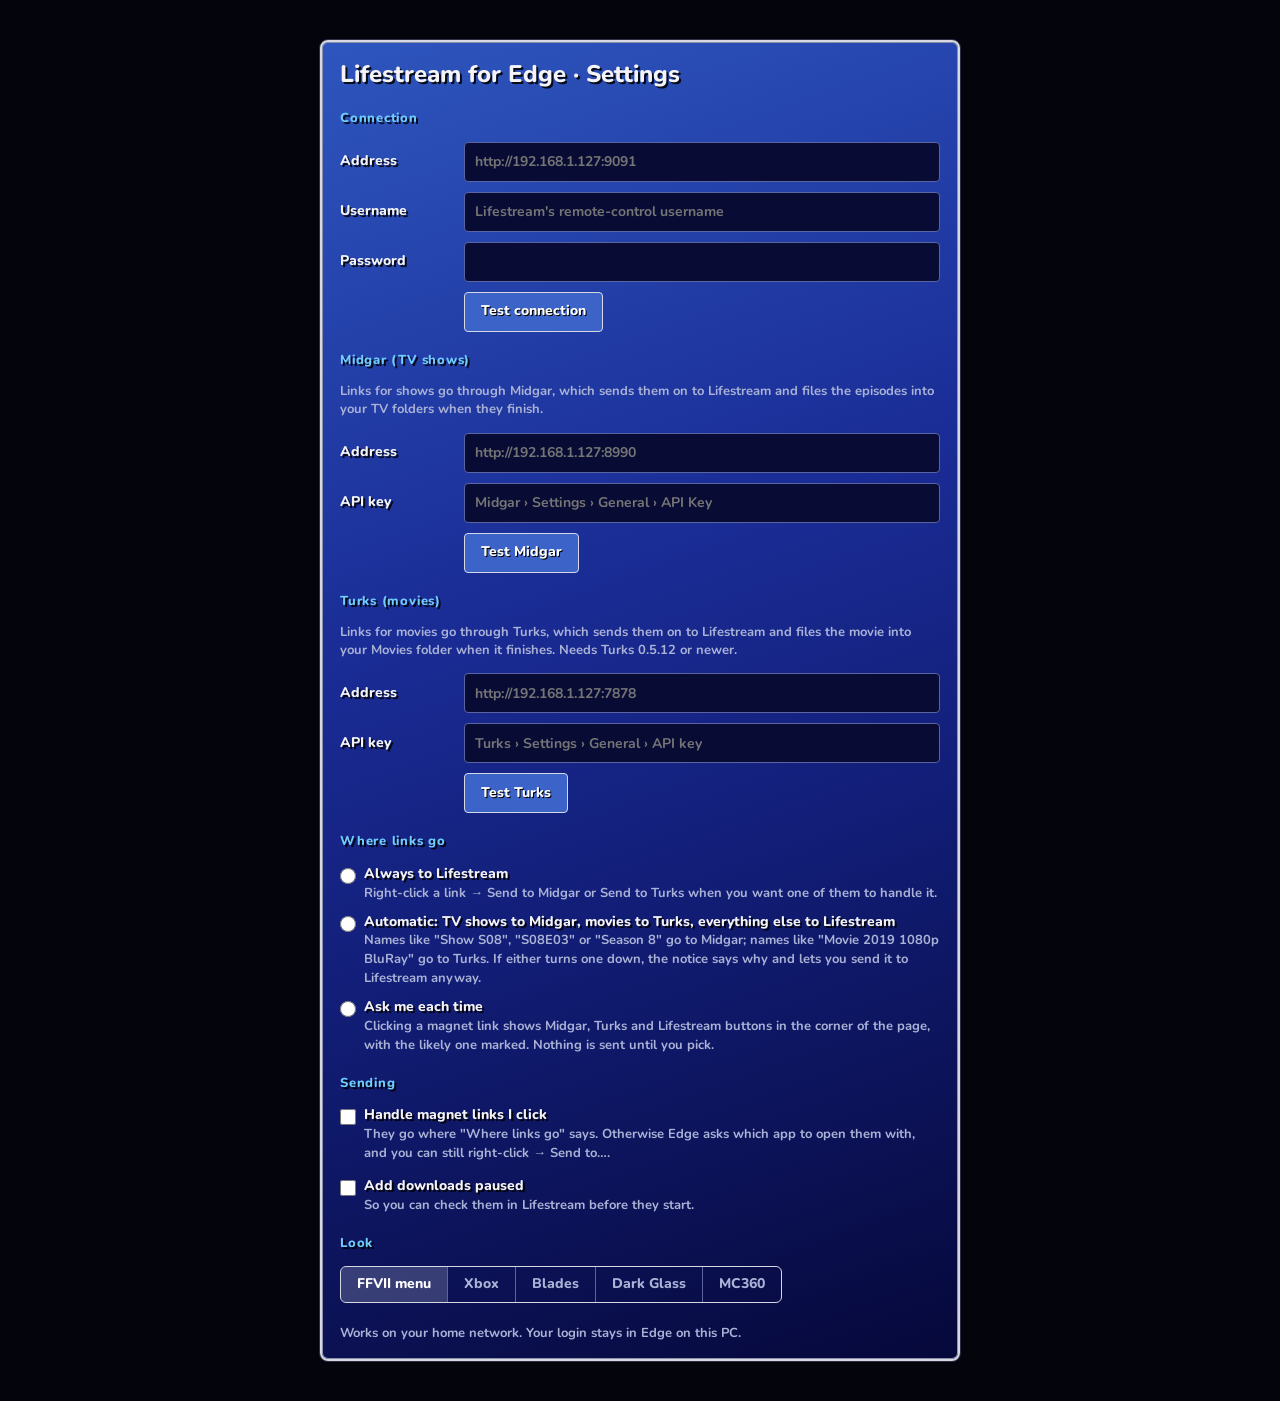
<file: edge-extension/options.html>
<!doctype html>
<html lang="en">
<head>
<meta charset="utf-8">
<title>Lifestream for Edge · Settings</title>
<link rel="icon" href="icons/32.png">
<link rel="stylesheet" href="theme.css">
<link rel="stylesheet" href="options.css">
</head>
<body class="look-ffvii">
<div class="panel">
  <div class="top"><h1>Lifestream for Edge · Settings</h1><span class="saved sub" id="saved" aria-live="polite"></span></div>
  <div class="main">
    <div class="box">
      <div class="lbl">Connection</div>
      <div class="grid">
        <label for="address">Address</label><input id="address" type="text" spellcheck="false" placeholder="http://192.168.1.127:9091">
        <label for="username">Username</label><input id="username" type="text" spellcheck="false" autocomplete="off" placeholder="Lifestream's remote-control username">
        <label for="password">Password</label><input id="password" type="password" autocomplete="off">
        <span></span><div class="test"><button class="btn" id="test" type="button">Test connection</button><span id="result" class="sub" role="status"></span></div>
      </div>

      <div class="lbl">Midgar (TV shows)</div>
      <div class="note">Links for shows go through Midgar, which sends them on to Lifestream and files the episodes into your TV folders when they finish.</div>
      <div class="grid">
        <label for="midgarAddress">Address</label><input id="midgarAddress" type="text" spellcheck="false" placeholder="http://192.168.1.127:8990">
        <label for="midgarKey">API key</label><input id="midgarKey" type="password" spellcheck="false" autocomplete="off" placeholder="Midgar › Settings › General › API Key">
        <span></span><div class="test"><button class="btn" id="testMidgar" type="button">Test Midgar</button><span id="resultMidgar" class="sub" role="status"></span></div>
      </div>

      <div class="lbl">Turks (movies)</div>
      <div class="note">Links for movies go through Turks, which sends them on to Lifestream and files the movie into your Movies folder when it finishes. Needs Turks 0.5.12 or newer.</div>
      <div class="grid">
        <label for="turksAddress">Address</label><input id="turksAddress" type="text" spellcheck="false" placeholder="http://192.168.1.127:7878">
        <label for="turksKey">API key</label><input id="turksKey" type="password" spellcheck="false" autocomplete="off" placeholder="Turks › Settings › General › API key">
        <span></span><div class="test"><button class="btn" id="testTurks" type="button">Test Turks</button><span id="resultTurks" class="sub" role="status"></span></div>
      </div>

      <div class="lbl">Where links go</div>
      <div class="routes" role="radiogroup" aria-label="Where links go">
        <label class="chk two"><input type="radio" name="route" value="lifestream"><span><span>Always to Lifestream</span><br><span class="note">Right-click a link → Send to Midgar or Send to Turks when you want one of them to handle it.</span></span></label>
        <label class="chk two"><input type="radio" name="route" value="auto"><span><span>Automatic: TV shows to Midgar, movies to Turks, everything else to Lifestream</span><br><span class="note">Names like "Show S08", "S08E03" or "Season 8" go to Midgar; names like "Movie 2019 1080p BluRay" go to Turks. If either turns one down, the notice says why and lets you send it to Lifestream anyway.</span></span></label>
        <label class="chk two"><input type="radio" name="route" value="ask"><span><span>Ask me each time</span><br><span class="note">Clicking a magnet link shows Midgar, Turks and Lifestream buttons in the corner of the page, with the likely one marked. Nothing is sent until you pick.</span></span></label>
      </div>

      <div class="lbl">Sending</div>
      <label class="chk two"><input type="checkbox" id="intercept"><span><span>Handle magnet links I click</span><br><span class="note">They go where "Where links go" says. Otherwise Edge asks which app to open them with, and you can still right-click → Send to….</span></span></label>
      <label class="chk two"><input type="checkbox" id="paused"><span><span>Add downloads paused</span><br><span class="note">So you can check them in Lifestream before they start.</span></span></label>

      <div class="lbl">Look</div>
      <div class="seg" role="group" aria-label="Look">
        <button type="button" data-look="ffvii" aria-pressed="true">FFVII menu</button><button type="button" data-look="xbox" aria-pressed="false">Xbox</button><button type="button" data-look="blades" aria-pressed="false">Blades</button><button type="button" data-look="glass" aria-pressed="false">Dark Glass</button><button type="button" data-look="mc360" aria-pressed="false">MC360</button>
      </div>

      <div class="note foot">Works on your home network. Your login stays in Edge on this PC.</div>
    </div>
  </div>
</div>
<script type="module" src="options.js"></script>
</body>
</html>
</file>
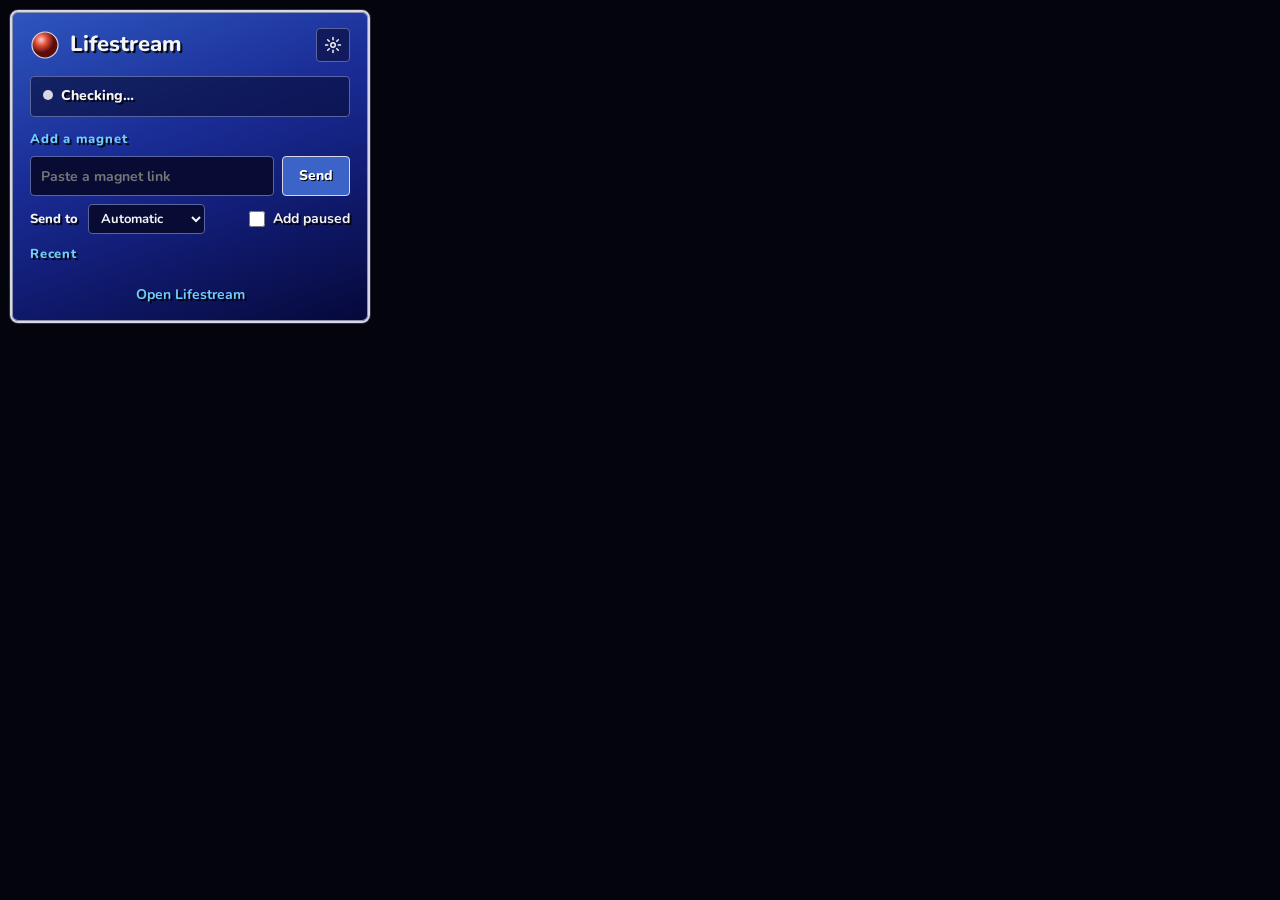
<file: edge-extension/popup.html>
<!doctype html>
<html lang="en">
<head>
<meta charset="utf-8">
<title>Lifestream</title>
<link rel="stylesheet" href="theme.css">
<link rel="stylesheet" href="popup.css">
</head>
<body class="look-ffvii">
<svg width="0" height="0" style="position:absolute" aria-hidden="true"><defs><radialGradient id="o" cx="35%" cy="30%"><stop offset="0" stop-color="#ffd0c8"/><stop offset=".45" stop-color="#e0503c"/><stop offset="1" stop-color="#5a0c08"/></radialGradient><radialGradient id="g" cx="35%" cy="30%"><stop offset="0" stop-color="#f4ff9c"/><stop offset=".45" stop-color="#9ee82c"/><stop offset=".8" stop-color="#4fb51a"/><stop offset="1" stop-color="#1c5a0a"/></radialGradient></defs></svg>
<div class="edge only-blades" aria-hidden="true"></div>
<div class="tab only-blades" aria-hidden="true"><div class="grip"><span>lifestream</span></div></div>
<div class="panel">
  <div class="top">
    <svg class="orb" aria-hidden="true" width="30" height="30" viewBox="0 0 30 30"><circle class="orb-red" cx="15" cy="15" r="13" fill="url(#o)" stroke="#d6d8e4" stroke-width="1.2"/></svg>
    <h1 id="title"><svg class="xorb" aria-hidden="true" width="26" height="26" viewBox="0 0 30 30"><circle cx="15" cy="15" r="13" fill="url(#g)"/><path d="M10 8c5 3.5 5 10.5 10 14M20 8c-5 3.5-5 10.5-10 14" stroke="rgba(255,255,230,.9)" stroke-width="1.8" fill="none" stroke-linecap="round"/></svg>Lifestream</h1>
    <span class="pill only-blades wait" id="pill"><span class="dot"></span><span id="pillText">Checking…</span></span>
    <button class="gear" id="settings" aria-label="Settings" title="Settings"><svg aria-hidden="true" width="18" height="18" viewBox="0 0 24 24" fill="none" stroke="currentColor" stroke-width="2" stroke-linecap="round"><circle cx="12" cy="12" r="3"/><path d="M12 2v3M12 19v3M2 12h3M19 12h3M4.9 4.9l2.1 2.1M17 17l2.1 2.1M4.9 19.1 7 17M17 7l2.1-2.1"/></svg></button>
  </div>
  <div class="main">
    <div class="orbdeco only-blades" aria-hidden="true"></div>
    <div class="status wait" id="status" role="status" aria-live="polite">
      <span class="dot"></span>
      <div class="stl"><div class="st1"><span id="stTitle">Checking…</span> <span id="stAddr"></span></div><div id="nums"></div></div>
    </div>
    <div class="box">
      <form id="form" class="add" autocomplete="off">
        <label for="mag" class="lbl">Add a magnet</label>
        <div class="row"><input id="mag" type="text" placeholder="Paste a magnet link" spellcheck="false"><button class="btn" id="send" type="submit">Send</button></div>
        <div class="sub badtxt hidden" id="formErr"></div>
        <div class="opts"><label class="to" for="target">Send to</label><select id="target"><option value="auto">Automatic</option><option value="midgar">Midgar · TV</option><option value="turks">Turks · Movie</option><option value="lifestream">Lifestream</option></select><label class="chk"><input type="checkbox" id="paused">Add paused</label></div>
      </form>
      <div class="lbl">Recent</div>
      <ul id="recent" class="recent"></ul>
    </div>
  </div>
  <div class="foot">
    <span class="key only-blades">ENTER</span><span class="only-blades">Send</span><span class="key only-blades">ESC</span><span class="only-blades">Close</span>
    <a id="open" href="#">Open Lifestream</a>
  </div>
</div>
<script type="module" src="popup.js"></script>
</body>
</html>
</file>
<file: edge-extension/theme.css>
@font-face{font-family:LsNunito;src:url(fonts/nunito-700.woff2) format("woff2");font-weight:400 700}
@font-face{font-family:LsNunito;src:url(fonts/nunito-800.woff2) format("woff2");font-weight:800 900}
@font-face{font-family:LsOrbitron;src:url(fonts/orbitron-800.ttf) format("truetype");font-weight:800}

*{box-sizing:border-box}
html,body{margin:0}
body{font:700 14px/1.35 LsNunito,"Segoe UI",sans-serif}
button,input{font:inherit}
button{cursor:pointer}
button:disabled{cursor:default;opacity:.6}
a{cursor:pointer;text-decoration:none}
a:hover{text-decoration:underline}
:focus-visible{outline:2px solid currentColor;outline-offset:2px}
.only-blades{display:none}
.hidden{display:none!important}
.nm{white-space:nowrap;overflow:hidden;text-overflow:ellipsis}
.chk{display:flex;align-items:center;gap:8px;cursor:pointer}
.chk input{width:16px;height:16px;margin:0}
.dot{flex:none;width:10px;height:10px;border-radius:50%;background:#888}
.ok .dot,.dot.ok{background:#7cf09c;box-shadow:0 0 6px #7cf09c}
.bad .dot,.dot.bad{background:#ff8a8a;box-shadow:0 0 6px #ff8a8a}
.wait .dot,.dot.wait{background:#d6d8e4}
.gear{width:34px;height:34px;display:flex;align-items:center;justify-content:center;padding:0}
.retry{border:0;background:none;padding:0;font-weight:800;text-decoration:underline}
.empty{font-size:13px;opacity:.85}

/* ---------- FFVII menu ---------- */
.look-ffvii{background:#04040c;color:#f4f4f8}
.look-ffvii .panel{display:flex;flex-direction:column;gap:14px;padding:16px 18px;border:2px solid #d6d8e4;border-radius:8px;background:linear-gradient(160deg,#2e56be 0%,#1a2c96 40%,#121e78 62%,#06083a 100%);box-shadow:0 0 0 1px #2c2e46,inset 0 0 0 1px #8c90a8;text-shadow:2px 2px 0 rgba(0,0,0,.85)}
.look-ffvii .top{display:flex;align-items:center;gap:10px}
.look-ffvii h1{margin:0;flex:1;font-size:22px;font-weight:800}
.look-ffvii .gear{border:1px solid #5a64a0;border-radius:4px;background:#101a5c;color:#f4f4f8}
.look-ffvii .lbl{color:#70ccff;font-weight:800;font-size:13px;letter-spacing:.06em}
.look-ffvii select{min-height:30px;padding:0 8px;border:1px solid #5a64a0;border-radius:4px;background:#080c34;color:#f4f4f8;text-shadow:none}
.look-ffvii input[type=text],.look-ffvii input[type=password],.look-ffvii input[type=url]{height:40px;padding:0 10px;border:1px solid #5a64a0;border-radius:4px;background:#080c34;color:#f4f4f8;font-size:14px;text-shadow:none}
.look-ffvii .btn{height:40px;padding:0 16px;border:1px solid #d6d8e4;border-radius:4px;background:#3c64c8;color:#fff;font-weight:800;text-shadow:1px 1px 0 #000}
.look-ffvii .btn:hover:not(:disabled){background:#4c74d8}
.look-ffvii .chk input{accent-color:#70ccff}
.look-ffvii a,.look-ffvii .retry{color:#70ccff}
.look-ffvii .sub{color:#aab2d6;font-size:12px}
.look-ffvii .note{color:#aab2d6;font-size:13px;text-shadow:none}
.look-ffvii .status{display:flex;flex-direction:column;gap:4px;padding:10px 12px;border:1px solid #5a64a0;border-radius:4px;background:rgba(8,12,52,.6)}
.look-ffvii .k{color:#70ccff;font-weight:800}
.look-ffvii .item{display:flex;flex-direction:column;gap:2px;padding:8px 10px;border-left:3px solid #7cf09c;background:rgba(255,255,255,.05)}
.look-ffvii .item.st-already{border-left-color:#ffd06a}
.look-ffvii .item.st-failed{border-left-color:#ff8a8a}
.look-ffvii .item.st-failed .sub{color:#ffb0b0}
.look-ffvii .item.st-held{border-left-color:#ffd06a}
.look-ffvii .item.st-refused{border-left-color:#ffb070}
.look-ffvii .item.st-refused .sub{color:#ffd8b8}
.look-ffvii .item.st-sending{border-left-color:#d6d8e4}
.look-ffvii .item .dot{display:none}
.look-ffvii .seg{border:1px solid #d6d8e4;border-radius:6px}
.look-ffvii .seg button{border:0;background:none;color:#aab2d6;padding:8px 16px;font-weight:800}
.look-ffvii .seg button+button{border-left:1px solid #5a64a0}
.look-ffvii .seg button[aria-pressed=true]{background:rgba(255,255,255,.18);color:#fff}
.look-ffvii .good{color:#7cf09c}.look-ffvii .badtxt{color:#ffb0b0}

/* ---------- Xbox ---------- */
.look-xbox{background:radial-gradient(ellipse at 30% 0%,#165c10 0%,#0a3608 35%,#041c04 70%,#010a01 100%) fixed;color:#e4ffc4}
.look-xbox .top{display:flex;align-items:center;gap:10px}
.look-xbox h1{margin:0;flex:1;height:44px;display:flex;align-items:center;gap:10px;padding:0 30px 0 14px;background:#dcff64;color:#1c3504;clip-path:polygon(16px 0,100% 0,calc(100% - 16px) 100%,0 100%);font:800 19px/1 LsOrbitron,"Segoe UI",sans-serif;letter-spacing:.04em;text-transform:uppercase}
.look-xbox .gear{width:44px;height:44px;border:1px solid #a0ff50;border-radius:1px;background:#103c08;color:#c8ff4a}
.look-xbox .lbl,.look-xbox .k{font:800 11px/1.3 LsOrbitron,"Segoe UI",sans-serif;letter-spacing:.16em;color:#c8ff4a;text-transform:uppercase}
.look-xbox .box{display:flex;flex-direction:column;gap:12px;padding:16px;border:2px solid rgba(160,255,80,.75);background:linear-gradient(135deg,rgba(26,86,12,.9) 0%,rgba(14,60,8,.9) 40%,rgba(10,48,6,.92) 60%,rgba(3,22,3,.94) 100%);clip-path:polygon(22px 0,100% 0,100% calc(100% - 22px),calc(100% - 22px) 100%,0 100%,0 22px)}
.look-xbox select{min-height:30px;padding:0 8px;border:1px solid #50a028;border-radius:1px;background:rgba(2,16,2,.85);color:#f0ffe0}
.look-xbox input[type=text],.look-xbox input[type=password],.look-xbox input[type=url]{height:40px;padding:0 10px;border:1px solid #50a028;border-radius:1px;background:rgba(2,16,2,.85);color:#f0ffe0;font-size:14px}
.look-xbox .btn{height:40px;padding:0 14px;border:1px solid #a0ff50;border-radius:1px;background:linear-gradient(180deg,#78c828 0%,#4e9a14 55%,#3a7c0c 100%);color:#fff;font:800 12px/1 LsOrbitron,"Segoe UI",sans-serif;letter-spacing:.12em;text-transform:uppercase;text-shadow:0 1px 2px rgba(0,0,0,.6)}
.look-xbox .btn:hover:not(:disabled){background:linear-gradient(180deg,#8ad83a 0%,#5eaa22 55%,#4a8c18 100%)}
.look-xbox .chk input{accent-color:#8ad82c}
.look-xbox a{color:#c8ff4a;font:800 12px/1.3 LsOrbitron,"Segoe UI",sans-serif;letter-spacing:.12em;text-transform:uppercase}
.look-xbox .retry{color:#ffb49c}
.look-xbox .sub{color:#a6dc80;font-size:12px}
.look-xbox .note{color:#a6dc80;font-size:13px}
.look-xbox .status{display:flex;align-items:center;gap:10px;padding:8px 12px;border:1px solid #50a028;background:rgba(0,0,0,.8)}
.look-xbox .status .dot{width:14px;height:14px}
.look-xbox .status.ok .dot{background:radial-gradient(circle at 35% 30%,#f4ff9c,#9ee82c 45%,#4fb51a 80%,#1c5a0a);box-shadow:0 0 8px rgba(160,255,80,.6)}
.look-xbox .stl{display:flex;flex-direction:column;flex:1;min-width:0;font:800 10px/1.5 LsOrbitron,"Segoe UI",sans-serif;letter-spacing:.14em;color:#a6dc80;text-transform:uppercase}
.look-xbox .stl #nums{font-size:12px;letter-spacing:.08em;color:#e4ffc4}
.look-xbox .item{display:flex;align-items:center;gap:10px;padding:6px 8px;background:rgba(0,0,0,.35);border:1px solid rgba(80,160,40,.6)}
.look-xbox .item .dot{background:#8cff6e;box-shadow:none}
.look-xbox .item.st-already .dot{background:#ffe14a}
.look-xbox .item.st-failed .dot{background:#ff7a5a}
.look-xbox .item.st-failed .sub{color:#ffb49c}
.look-xbox .item.st-held .dot{background:#ffe14a}
.look-xbox .item.st-refused .dot{background:#ffc04a}
.look-xbox .item.st-refused .sub{color:#ffd9a0}
.look-xbox .item.st-sending .dot{background:#d6d8e4}
.look-xbox .seg{border:1px solid #a0ff50}
.look-xbox .seg button{border:0;background:#103c08;color:#a6dc80;padding:8px 14px;font:800 11px/1 LsOrbitron,"Segoe UI",sans-serif;letter-spacing:.12em;text-transform:uppercase}
.look-xbox .seg button+button{border-left:1px solid #50a028}
.look-xbox .seg button[aria-pressed=true]{background:#dcff64;color:#1c3504}
.look-xbox .good{color:#8cff6e}.look-xbox .badtxt{color:#ffb49c}

/* ---------- Blades ---------- */
.look-blades{color:#fff;background:linear-gradient(180deg,#cfcfcf 0%,#f2f2f2 50%,#c8c8c8 100%) fixed}
.look-blades .only-blades{display:revert}
.look-blades .edge{position:fixed;top:0;right:0;bottom:0;width:14px;background:linear-gradient(90deg,#a8a8a8,#eee 40%,#c4c4c4);box-shadow:inset 2px 0 3px rgba(0,0,0,.25)}
.look-blades .tab{position:fixed;top:0;bottom:0;left:0;right:14px;border-radius:20px 0 0 20px/50%;background:linear-gradient(90deg,#9c9c9c 0,#f1f1f1 14%,#fff 26%,#e3e3e3 48%,#c4c4c4 78%,#a0a0a0 100%) no-repeat;background-size:30px 100%;background-color:#c4c4c4;box-shadow:inset 0 1px 0 rgba(255,255,255,.9),inset 4px 0 0 rgba(255,255,255,.8),-2px 0 6px rgba(0,0,0,.25)}
.look-blades .grip{position:absolute;top:50%;left:4px;width:22px;height:220px;margin-top:-110px;border-radius:11px;box-shadow:inset 0 2px 4px rgba(0,0,0,.28),inset 0 -1px 2px rgba(255,255,255,.8),0 1px 0 rgba(255,255,255,.7);display:flex;align-items:center;justify-content:center}
.look-blades .grip span{writing-mode:vertical-rl;color:#1d1d1d;font-weight:800;font-size:14px;letter-spacing:.04em;text-shadow:0 1px 0 rgba(255,255,255,.8)}
.look-blades .panel{position:fixed;top:0;bottom:0;left:30px;right:14px;border-radius:20px 0 0 20px/50%;overflow:hidden;background:linear-gradient(160deg,#4a9a32 0%,#357a22 45%,#2a6619 100%);box-shadow:-6px 0 12px rgba(0,0,0,.28),inset 2px 0 0 rgba(255,255,255,.35);display:flex;flex-direction:column;text-shadow:0 1px 2px rgba(0,0,0,.35)}
.look-blades .top{flex:none;height:64px;display:flex;align-items:center;gap:10px;padding:0 12px 0 34px;background:linear-gradient(180deg,rgba(255,255,255,.22) 0%,rgba(255,255,255,0) 55%),#1f4c12}
.look-blades .top .orb{display:none}
.look-blades h1{margin:0;flex:1;font-size:22px;font-weight:800}
.look-blades .pill{display:inline-flex;align-items:center;gap:6px;padding:4px 10px;border-radius:12px;background:rgba(0,0,0,.22);font-size:13px;font-weight:700;white-space:nowrap}
.look-blades .pill.ok .dot{background:#9dff8a;box-shadow:0 0 6px #9dff8a}
.look-blades .gear{border:1px solid rgba(255,255,255,.6);border-radius:17px;background:linear-gradient(180deg,rgba(255,255,255,.3),rgba(255,255,255,.08));color:#fff}
.look-blades .main{position:relative;flex:1;min-height:0;display:flex;flex-direction:column;gap:10px;padding:14px 14px 10px 30px;overflow:hidden auto}
.look-blades .orbdeco{position:absolute;right:-150px;top:120px;width:320px;height:320px;border-radius:50%;filter:blur(3px);pointer-events:none;background:radial-gradient(circle at 34% 30%,rgba(255,255,255,.5) 0 4%,rgba(255,255,255,.12) 9%,rgba(255,255,255,0) 30%),radial-gradient(circle at 50% 50%,rgba(255,255,255,.05) 0 64%,rgba(255,255,255,.2) 69%,rgba(255,255,255,0) 72%);box-shadow:inset 0 0 0 2px rgba(255,255,255,.18)}
.look-blades .main>*:not(.orbdeco){position:relative}
.look-blades .lbl,.look-blades .k{font-weight:800;font-size:13px;letter-spacing:.06em;opacity:.92}
.look-blades .status{font-size:13px;opacity:.92}
.look-blades .status .dot,.look-blades .status #stTitle{display:none}
.look-blades select{min-height:30px;padding:0 12px;border:1px solid rgba(255,255,255,.45);border-radius:16px;background:rgba(0,0,0,.22);color:#fff}
.look-blades select option{color:#000}
.look-blades input[type=text],.look-blades input[type=password],.look-blades input[type=url]{height:40px;padding:0 14px;border:1px solid rgba(255,255,255,.45);border-radius:20px;background:rgba(0,0,0,.22);color:#fff;font-size:14px}
.look-blades input::placeholder{color:rgba(255,255,255,.7)}
.look-blades .btn{height:40px;padding:0 16px;border:1px solid rgba(255,255,255,.7);border-radius:20px;background:linear-gradient(180deg,rgba(255,255,255,.36) 0%,rgba(255,255,255,.16) 48%,rgba(255,255,255,.08) 52%,rgba(255,255,255,.2) 100%);box-shadow:inset 0 1px 0 rgba(255,255,255,.75),0 0 12px rgba(255,255,255,.22);color:#fff;font-weight:800;text-shadow:0 1px 2px rgba(0,0,0,.35)}
.look-blades .btn:hover:not(:disabled){box-shadow:inset 0 1px 0 rgba(255,255,255,.85),0 0 16px rgba(255,255,255,.45)}
.look-blades .chk input{accent-color:#fff}
.look-blades a,.look-blades .retry{color:#fff;font-weight:800}
.look-blades .sub{font-size:12px;opacity:.85}
.look-blades .note{font-size:13px;opacity:.85}
.look-blades .item{padding:7px 14px;border-radius:18px;background:linear-gradient(180deg,rgba(255,255,255,.14),rgba(255,255,255,.05));box-shadow:inset 0 1px 0 rgba(255,255,255,.35)}
.look-blades .item .dot{display:none}
.look-blades .item.st-failed{background:linear-gradient(180deg,rgba(120,10,10,.45),rgba(120,10,10,.25))}
.look-blades .item.st-failed .sub{color:#ffe0dc;opacity:1}
.look-blades .item.st-refused{background:linear-gradient(180deg,rgba(130,70,0,.45),rgba(130,70,0,.25))}
.look-blades .item.st-refused .sub{opacity:1}
.look-blades .foot{flex:none;height:52px;display:flex;align-items:center;gap:8px;padding:0 14px 0 30px;background:#1a4010;font-size:13px}
.look-blades .key{padding:1px 6px;border:1.5px solid rgba(255,255,255,.85);border-radius:6px;font-size:11px;font-weight:800}
.look-blades .key+span+.key{margin-left:6px}
.look-blades .foot a{margin-left:auto}
.look-blades .seg{border:1px solid rgba(255,255,255,.6);border-radius:18px;overflow:hidden}
.look-blades .seg button{border:0;background:none;color:#fff;padding:8px 16px;font-weight:800;opacity:.8}
.look-blades .seg button[aria-pressed=true]{background:rgba(255,255,255,.28);opacity:1}
.look-blades .good{color:#c8ffb8}.look-blades .badtxt{color:#ffe0dc}

/* ---------- Dark Glass (dark) ---------- */
.look-glass{--lg-accent:#0a84ff;--lg-green:#30d158;--lg-orange:#ff9f0a;--lg-red:#ff453a;--lg-sec:rgba(235,235,245,.62);--lg-fill:rgba(118,118,128,.24);--lg-line:rgba(84,84,88,.5);--lg-spring:cubic-bezier(.32,.72,0,1);
  color:#fff;font-family:-apple-system,BlinkMacSystemFont,"SF Pro Text","Segoe UI Variable Text","Segoe UI",Inter,system-ui,sans-serif;font-weight:500;
  background:radial-gradient(60% 50% at 8% 0%,rgba(56,92,255,.38),transparent 70%),radial-gradient(50% 55% at 100% 45%,rgba(168,64,255,.26),transparent 70%),radial-gradient(60% 45% at 40% 100%,rgba(0,190,170,.2),transparent 70%),#04050a fixed}
.look-glass .panel{display:flex;flex-direction:column;gap:14px;padding:16px;border-radius:26px;background:rgba(255,255,255,.06);-webkit-backdrop-filter:blur(30px) saturate(170%);backdrop-filter:blur(30px) saturate(170%);box-shadow:inset 0 1px 0 rgba(255,255,255,.22),0 0 0 1px rgba(0,0,0,.45),0 0 0 2px rgba(255,255,255,.05),0 24px 60px rgba(0,0,0,.55);animation:lgIn .5s var(--lg-spring) both}
.look-glass .top{display:flex;align-items:center;gap:10px}
.look-glass .top .orb{display:none}
.look-glass h1{margin:0;flex:1;font-size:22px;font-weight:700;letter-spacing:-.01em}
.look-glass .gear{border:0;border-radius:50%;background:var(--lg-fill);color:#fff;box-shadow:inset 0 1px 0 rgba(255,255,255,.14);transition:transform .35s var(--lg-spring),background .2s}
.look-glass .gear:hover{background:rgba(118,118,128,.36)}
.look-glass .gear:active{transform:scale(.92)}
.look-glass .lbl,.look-glass .k{color:var(--lg-sec);font-size:12px;font-weight:600;letter-spacing:.02em;text-transform:uppercase}
.look-glass .sub{color:var(--lg-sec);font-size:12px;font-weight:500}
.look-glass .note{color:var(--lg-sec);font-size:13px;font-weight:500}
.look-glass a,.look-glass .retry{color:var(--lg-accent);font-weight:600}
.look-glass .good{color:var(--lg-green)}.look-glass .badtxt{color:#ff6961}
.look-glass input[type=text],.look-glass input[type=password],.look-glass input[type=url]{height:40px;padding:0 16px;border:0;border-radius:20px;background:var(--lg-fill);color:#fff;font-size:14px;font-weight:500;outline:0;box-shadow:inset 0 0 0 1px rgba(255,255,255,.06);transition:box-shadow .25s var(--lg-spring)}
.look-glass input::placeholder{color:rgba(235,235,245,.38)}
.look-glass input[type=text]:focus,.look-glass input[type=password]:focus,.look-glass input[type=url]:focus{box-shadow:inset 0 0 0 2px var(--lg-accent)}
.look-glass select{min-height:32px;padding:0 30px 0 14px;border:0;border-radius:16px;appearance:none;-webkit-appearance:none;color:#fff;font-weight:600;font-size:13px;background:var(--lg-fill) url("data:image/svg+xml,%3Csvg xmlns='http://www.w3.org/2000/svg' width='10' height='10' viewBox='0 0 10 10'%3E%3Cpath d='M2 3.5l3 3 3-3' stroke='%23ebebf5' stroke-opacity='.7' stroke-width='1.6' fill='none' stroke-linecap='round'/%3E%3C/svg%3E") no-repeat right 12px center}
.look-glass select option{background:#1e1e24;color:#fff}
.look-glass .btn{height:40px;padding:0 18px;border:0;border-radius:20px;background:var(--lg-accent);color:#fff;font-weight:600;box-shadow:inset 0 1px 0 rgba(255,255,255,.3),0 4px 16px rgba(10,132,255,.38);transition:transform .35s var(--lg-spring),box-shadow .2s,background .2s}
.look-glass .btn:hover:not(:disabled){background:#2a94ff;box-shadow:inset 0 1px 0 rgba(255,255,255,.34),0 6px 22px rgba(10,132,255,.5)}
.look-glass .btn:active:not(:disabled){transform:scale(.96)}
/* Check boxes become toggle switches. */
.look-glass .chk input[type=checkbox]{appearance:none;-webkit-appearance:none;position:relative;flex:none;width:42px;height:25px;margin:0;border-radius:13px;background:rgba(120,120,128,.36);cursor:pointer;transition:background .3s var(--lg-spring)}
.look-glass .chk input[type=checkbox]::after{content:"";position:absolute;top:2px;left:2px;width:21px;height:21px;border-radius:50%;background:#fff;box-shadow:0 2px 6px rgba(0,0,0,.3);transition:transform .35s var(--lg-spring)}
.look-glass .chk input[type=checkbox]:checked{background:var(--lg-green)}
.look-glass .chk input[type=checkbox]:checked::after{transform:translateX(17px)}
.look-glass .chk input[type=radio]{accent-color:var(--lg-accent)}
.look-glass .status{display:flex;align-items:center;gap:10px;padding:10px 14px;border-radius:18px;background:rgba(255,255,255,.05);box-shadow:inset 0 1px 0 rgba(255,255,255,.1)}
.look-glass .status.ok .dot{background:var(--lg-green);box-shadow:0 0 8px rgba(48,209,88,.6)}
.look-glass .status.bad .dot{background:var(--lg-red);box-shadow:0 0 8px rgba(255,69,58,.6)}
.look-glass .item .dot{width:8px;height:8px;margin-top:6px;align-self:flex-start;background:var(--lg-green);box-shadow:none}
.look-glass .item.st-already .dot,.look-glass .item.st-held .dot{background:var(--lg-orange)}
.look-glass .item.st-failed .dot{background:var(--lg-red)}
.look-glass .item.st-failed .sub{color:#ff8f88}
.look-glass .item.st-refused .dot{background:var(--lg-orange)}
.look-glass .item.st-refused .sub{color:#ffc46b}
.look-glass .item.st-sending .dot{background:rgba(235,235,245,.5)}
/* Two-or-more choices become a segmented control with a gliding pill. */
.look-glass .seg{position:relative;display:inline-flex;padding:2px;border-radius:10px;background:rgba(118,118,128,.24)}
.look-glass .seg::before{content:"";position:absolute;top:2px;bottom:2px;left:var(--sel-left,2px);width:var(--sel-w,0);border-radius:8px;background:rgba(99,99,102,.9);box-shadow:inset 0 1px 0 rgba(255,255,255,.16),0 3px 8px rgba(0,0,0,.3);transition:left .45s var(--lg-spring),width .45s var(--lg-spring)}
.look-glass .seg button{position:relative;z-index:1;border:0;background:none;color:var(--lg-sec);padding:7px 16px;font-weight:600;font-size:13px;border-radius:8px;transition:color .2s}
.look-glass .seg button[aria-pressed=true]{color:#fff}
@keyframes lgIn{from{opacity:0;transform:translateY(10px) scale(.985)}to{opacity:1;transform:none}}
@media (prefers-reduced-motion:reduce){.look-glass .panel{animation:none}.look-glass *,.look-glass *::before,.look-glass *::after{transition:none!important}}

/* ---------- MC360 (the MC360 dashboard skin) ---------- */
@font-face{font-family:LsMc360;src:url(fonts/mc360.ttf) format("truetype")}
.look-mc360{color:#000;background:#000;font:400 14px/1.35 LsMc360,Tahoma,"Segoe UI",sans-serif}
.look-mc360 .only-blades{display:revert}
.look-mc360 .edge{position:fixed;top:0;right:0;bottom:0;width:14px;background:linear-gradient(90deg,#8a8a8a,#e6e6e6 45%,#b0b0b0);box-shadow:inset 2px 0 3px rgba(0,0,0,.35)}
.look-mc360 .tab{position:fixed;top:0;bottom:0;left:0;width:56px;background:url(mc360/blade.png) left center/100% 100% no-repeat;z-index:2}
.look-mc360 .grip{position:absolute;top:22%;left:30px;height:200px}
.look-mc360 .grip span{writing-mode:vertical-rl;color:#000;font-size:15px}
.look-mc360 .panel{position:fixed;top:0;bottom:0;left:30px;right:14px;display:flex;flex-direction:column;overflow:hidden;border-radius:26px 0 0 26px/50%;
  background:linear-gradient(180deg,rgba(255,255,255,.55) 0,rgba(255,255,255,0) 64px,rgba(255,255,255,0) calc(100% - 64px),rgba(255,255,255,.4) 100%),
  linear-gradient(180deg,rgba(53,139,37,.82),rgba(86,190,58,.75) 50%,rgba(53,139,37,.82)),url(mc360/swirl.jpg) center/cover}
.look-mc360 .top{flex:none;height:60px;display:flex;align-items:center;gap:10px;padding:0 12px 0 40px}
.look-mc360 .top .orb,.look-mc360 .xorb{display:none}
.look-mc360 h1{margin:0;flex:1;font-size:23px;font-weight:400;color:#fff;text-shadow:1px 1px 0 #000,0 0 3px rgba(0,0,0,.55)}
.look-mc360 .pill{display:inline-flex;align-items:center;gap:6px;padding:3px 10px;border-radius:12px;background:linear-gradient(180deg,#fdf06a,#d8c21a);color:#111;font-size:13px;box-shadow:inset 0 1px 0 rgba(255,255,255,.7),0 1px 2px rgba(0,0,0,.35)}
.look-mc360 .pill.ok .dot{background:#2f8f1a;box-shadow:none}
.look-mc360 .pill.bad .dot{background:#b8251c;box-shadow:none}
.look-mc360 .gear{border:1px solid rgba(0,0,0,.35);border-radius:50%;background:linear-gradient(180deg,#fff,#cfcfcf);color:#333;box-shadow:0 1px 2px rgba(0,0,0,.35)}
.look-mc360 .main{position:relative;flex:1;min-height:0;display:flex;flex-direction:column;gap:10px;padding:10px 16px 10px 40px;overflow:hidden auto}
.look-mc360 .orbdeco{display:none}
.look-mc360 .lbl,.look-mc360 .k{font-size:15px;color:#000;text-shadow:1px 1px 0 rgba(218,218,218,.63)}
.look-mc360 .status{font-size:13px;color:#fff;text-shadow:1px 1px 0 #000}
.look-mc360 .status .dot,.look-mc360 .status .st1{display:none}
.look-mc360 select{min-height:28px;padding:0 8px;border:1px solid #8c8c8c;border-radius:3px;background:#fff;color:#000;font:400 13px "Segoe UI",Tahoma,sans-serif}
.look-mc360 input[type=text],.look-mc360 input[type=password],.look-mc360 input[type=url]{height:34px;padding:0 10px;border:1px solid #8c8c8c;border-radius:3px;background:#fff;color:#000;font:400 14px "Segoe UI",Tahoma,sans-serif}
.look-mc360 input:focus{outline:0;border-color:#4a9a32;box-shadow:0 0 0 2px rgba(108,196,72,.55)}
.look-mc360 .btn{height:34px;padding:0 16px;border:1px solid #2f6b1c;border-radius:4px;background:linear-gradient(180deg,#8fd36a,#4a9a32 55%,#357a22);color:#fff;font:400 16px LsMc360,Tahoma,sans-serif;text-shadow:1px 1px 0 rgba(0,0,0,.6)}
.look-mc360 .btn:hover:not(:disabled){background:linear-gradient(180deg,#a2e07e,#56aa3c 55%,#3f8a2a)}
.look-mc360 .chk{color:#000}
.look-mc360 .chk input{accent-color:#4a9a32}
.look-mc360 a,.look-mc360 .retry{color:#fff;text-shadow:1px 1px 0 #000}
.look-mc360 .sub,.look-mc360 .note{font-size:12px;color:#111}
.look-mc360 .item{padding:6px 10px;border-top:1px solid rgba(0,0,0,.25);background:none;color:#000;text-shadow:1px 1px 0 rgba(218,218,218,.63)}
.look-mc360 .item:first-child{border-top:0;background:linear-gradient(180deg,rgba(255,255,255,.75),rgba(255,255,255,.35));border-radius:3px}
.look-mc360 .item .dot{display:none}
.look-mc360 .item.st-failed .sub{color:#8a1410}
.look-mc360 .foot{flex:none;height:46px;display:flex;align-items:center;gap:6px;padding:0 16px 0 40px;color:#fff;text-shadow:1px 1px 0 #000,0 0 3px rgba(0,0,0,.55);font-size:15px}
.look-mc360 .key{width:21px;height:21px;padding:0;border:0;font-size:0;background:url(mc360/button-a.png) center/contain no-repeat}
.look-mc360 .key+span+.key{margin-left:8px;background-image:url(mc360/button-b.png)}
.look-mc360 .foot a{margin-left:auto}
.look-mc360 .seg{border:1px solid #8c8c8c;border-radius:4px;overflow:hidden;background:rgba(255,255,255,.55)}
.look-mc360 .seg button{border:0;background:none;color:#000;padding:7px 12px;font:400 15px LsMc360,Tahoma,sans-serif}
.look-mc360 .seg button[aria-pressed=true]{background:linear-gradient(180deg,#8fd36a,#4a9a32);color:#fff;text-shadow:1px 1px 0 rgba(0,0,0,.6)}
.look-mc360 .good,.look-mc360 .badtxt{text-shadow:1px 1px 0 #000,0 0 3px rgba(0,0,0,.55)}
.look-mc360 .good{color:#fff}.look-mc360 .badtxt{color:#ffd8d2}
</file>
<file: edge-extension/options.css>
body{min-height:100vh;display:flex;justify-content:center;align-items:flex-start;padding:40px 16px}
.panel{width:640px;max-width:100%}
.top{display:flex;align-items:center;gap:12px}
.top h1{flex:1}
.saved{white-space:nowrap}
.box{display:flex;flex-direction:column;gap:14px}
.grid{display:grid;grid-template-columns:110px minmax(0,1fr);gap:10px 14px;align-items:center}
.grid label{font-weight:800}
.test{display:flex;align-items:center;gap:12px;flex-wrap:wrap}
.chk.two{align-items:flex-start}
.chk.two input{margin-top:3px;flex:none}
.chk.two>span>span:first-child{font-weight:800}
.seg{display:inline-flex;align-self:flex-start;overflow:hidden}
.lbl{margin-top:6px}
.routes{display:flex;flex-direction:column;gap:10px}
.foot{margin-top:8px}

/* FFVII */
.look-ffvii .top h1{font-size:24px}

/* Xbox */
.look-xbox .panel{display:flex;flex-direction:column;gap:14px}
.look-xbox .top h1{font-size:15px}
.look-xbox .grid label{font:800 11px/1.3 LsOrbitron,"Segoe UI",sans-serif;letter-spacing:.12em;text-transform:uppercase;color:#c8ff4a}

/* Blades: one big blade */
body.look-blades{padding:0;align-items:stretch}
.look-blades .panel{position:relative;inset:auto;width:680px;margin:30px 0;border-radius:40px 0 0 40px/120px;padding-bottom:8px}
.look-blades .top{height:72px;padding:0 24px 0 48px}
.look-blades .top h1{font-size:22px}
.look-blades .main{padding:20px 28px 20px 48px;overflow:visible}

/* Dark Glass */
.look-glass .panel{padding:22px 26px}
.look-glass .top h1{font-size:24px}
.look-glass .grid label{font-weight:600}
.look-glass .lbl{margin-top:12px}
.look-glass .routes{padding:4px 16px;border-radius:18px;background:rgba(255,255,255,.05);box-shadow:inset 0 1px 0 rgba(255,255,255,.1);gap:0}
.look-glass .routes .chk{padding:10px 0}
.look-glass .routes .chk+.chk{border-top:.5px solid var(--lg-line)}
.look-glass .chk.two>span>span:first-child{font-weight:600}
body.look-mc360{padding:0;align-items:stretch}
.look-mc360 .panel{position:relative;inset:auto;width:680px;margin:30px 0;border-radius:40px 0 0 40px/120px;padding-bottom:8px}
.look-mc360 .top{height:72px;padding:0 24px 0 48px}
.look-mc360 .main{padding:20px 28px 20px 48px;overflow:visible}
</file>
<file: edge-extension/popup.css>
body{width:380px}
.panel{min-height:0}
.main{display:flex;flex-direction:column;gap:14px}
.box{display:flex;flex-direction:column;gap:8px}
.add{display:flex;flex-direction:column;gap:8px}
.row{display:flex;gap:8px}
.row input{flex:1;min-width:0}
.recent{list-style:none;margin:0;padding:0;display:flex;flex-direction:column;gap:6px;overflow:auto;max-height:230px}
.item .tx{flex:1;min-width:0}
.foot{display:flex;justify-content:center}
.xorb{display:none}
.orb-green{display:none}
.st1{display:flex;align-items:center;gap:8px;flex-wrap:wrap}
.status{flex-direction:row}

/* FFVII */
body.look-ffvii{padding:10px}
.look-ffvii .status{flex-direction:column}
.look-ffvii .status .dot{display:none}
.look-ffvii .status.ok #stTitle::before,.look-ffvii .status.bad #stTitle::before,.look-ffvii .status.wait #stTitle::before{content:"";display:inline-block;width:10px;height:10px;margin-right:8px;border-radius:50%;vertical-align:0}
.look-ffvii .status.ok #stTitle::before{background:#7cf09c;box-shadow:0 0 6px #7cf09c}
.look-ffvii .status.bad #stTitle::before{background:#ff8a8a;box-shadow:0 0 6px #ff8a8a}
.look-ffvii .status.wait #stTitle::before{background:#d6d8e4}
.look-ffvii #stTitle{font-weight:800}
.look-ffvii #stAddr{color:#aab2d6;font-size:13px}
.look-ffvii #nums{display:flex;gap:16px;flex-wrap:wrap;font-size:13px}
.look-ffvii .status.bad #nums{color:#ffb0b0}
.look-ffvii .box{gap:8px}
.look-ffvii .recent+*,.look-ffvii .box>.lbl{margin-top:4px}
.look-ffvii .foot{margin-top:0}
.look-ffvii .main{gap:14px}

/* Xbox */
body.look-xbox{padding:12px}
.look-xbox .panel{display:flex;flex-direction:column;gap:12px}
.look-xbox .top .orb{display:none}
.look-xbox .xorb{display:block}
.look-xbox .main{gap:12px}
.look-xbox .box{gap:12px}
.look-xbox .add{gap:12px}
.look-xbox #stTitle::after{content:" ·"}
.look-xbox .status.bad #nums{color:#ffb49c;font-family:LsNunito,"Segoe UI",sans-serif;letter-spacing:0;text-transform:none;font-size:13px}
.look-xbox .box>.lbl{margin-top:4px}

/* Blades */
body.look-blades{height:560px;overflow:hidden}
.look-blades .box{display:contents}
.look-blades .add{display:contents}
.look-blades .recent{max-height:none;flex:1;min-height:0}
.look-blades .pill.bad .dot{background:#ffb0a0;box-shadow:0 0 6px #ffb0a0}
.look-blades .status.bad{color:#ffe0dc;opacity:1}
.look-blades .box>.lbl{margin-top:2px}
.look-blades .status .st1{display:none}

.opts{display:flex;align-items:center;gap:10px;flex-wrap:wrap}
.opts .to{font-weight:800;font-size:13px}
.opts select{min-height:30px;padding:0 8px;font:inherit;font-size:13px}
.opts .chk{margin-left:auto}

/* Dark Glass */
body.look-glass{padding:10px}
.look-glass .main{gap:14px}
.look-glass .status #stTitle{font-weight:600}
.look-glass .status #stAddr{color:var(--lg-sec);font-size:13px}
.look-glass .stl{display:flex;flex-direction:column;gap:2px;flex:1;min-width:0}
.look-glass #nums{color:var(--lg-sec);font-size:12px}
.look-glass .status.bad #nums{color:#ff8f88}
.look-glass .add{gap:10px}
.look-glass .box>.lbl{margin-top:4px}
/* Recent: an inset grouped list with hairlines, like a settings list. */
.look-glass .recent{gap:0;padding:0 14px;border-radius:18px;background:rgba(255,255,255,.05);box-shadow:inset 0 1px 0 rgba(255,255,255,.1)}
.look-glass .recent .item,.look-glass .recent .empty{display:flex;gap:10px;padding:10px 0}
.look-glass .recent .item+.item{border-top:.5px solid var(--lg-line)}
.look-glass .recent .empty{color:var(--lg-sec)}
.look-glass .item .nm{font-weight:600}
.look-glass .foot{padding-top:2px}
</file>
